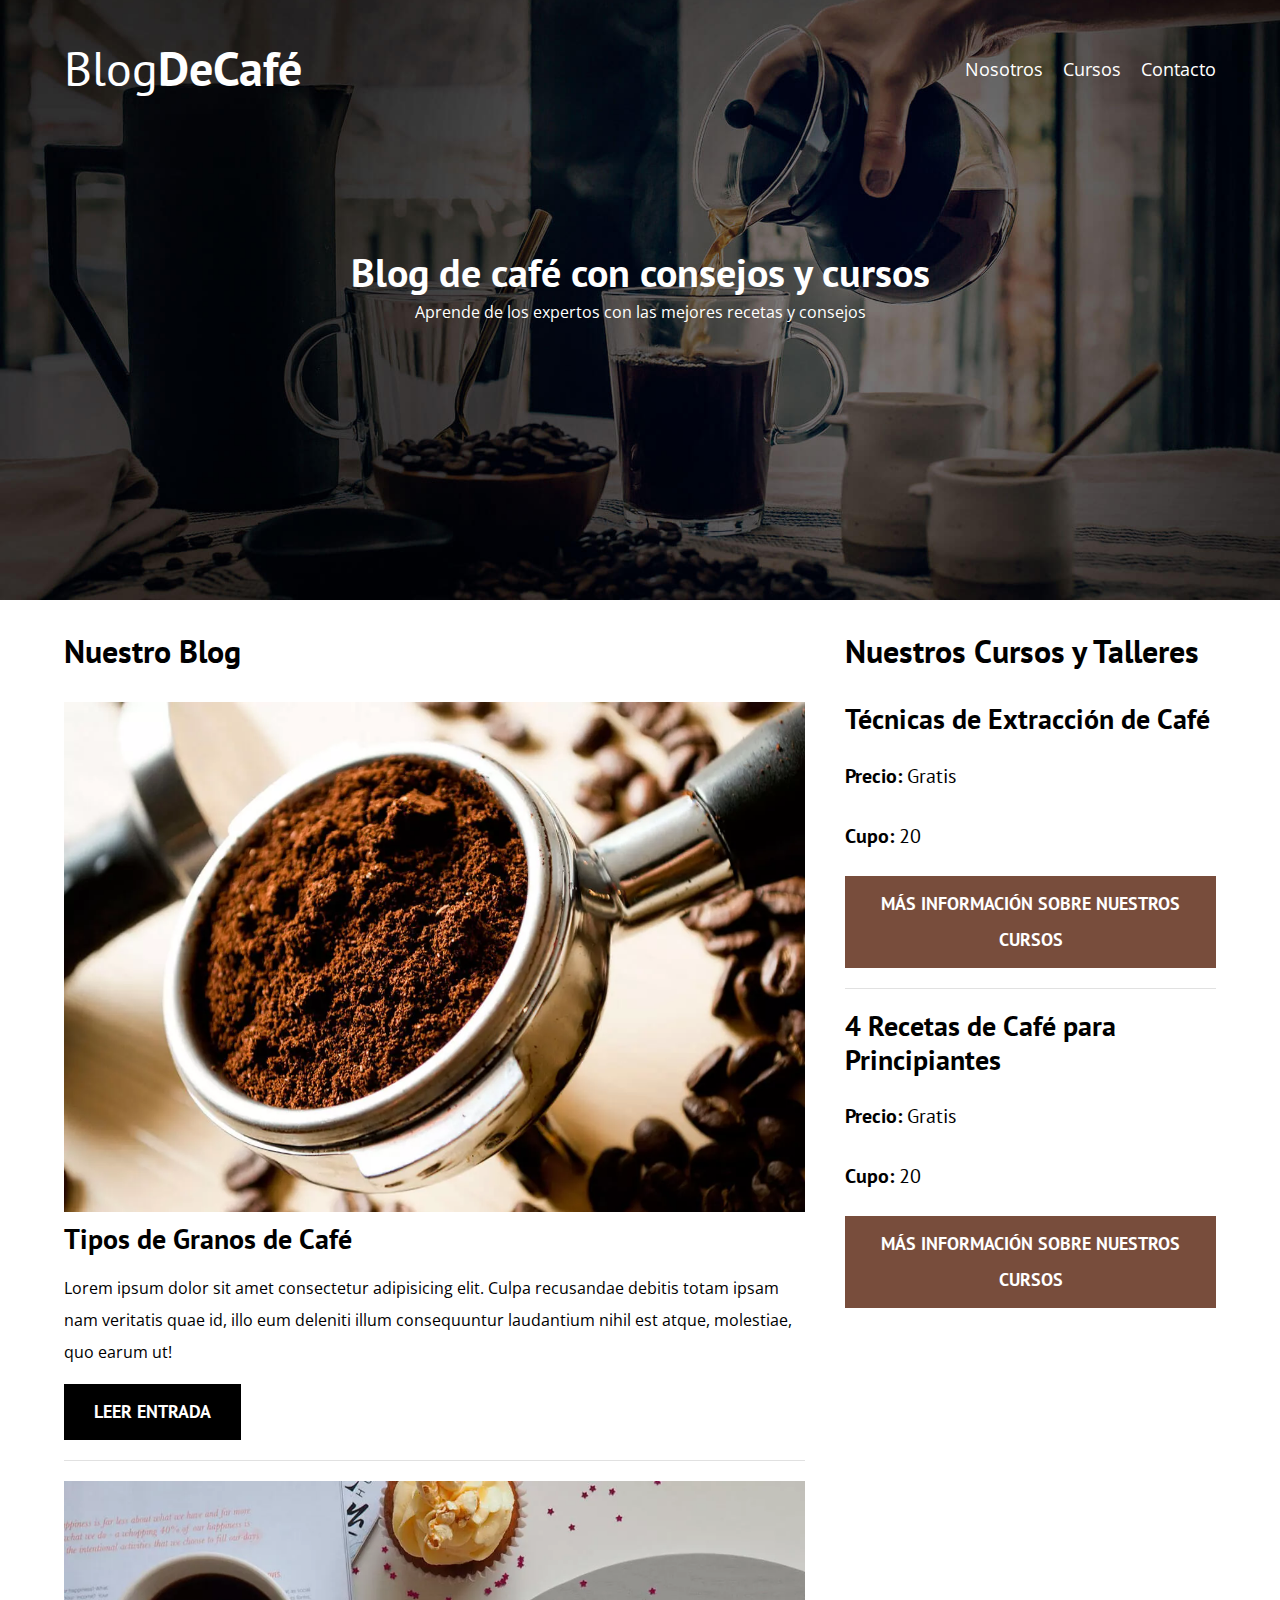
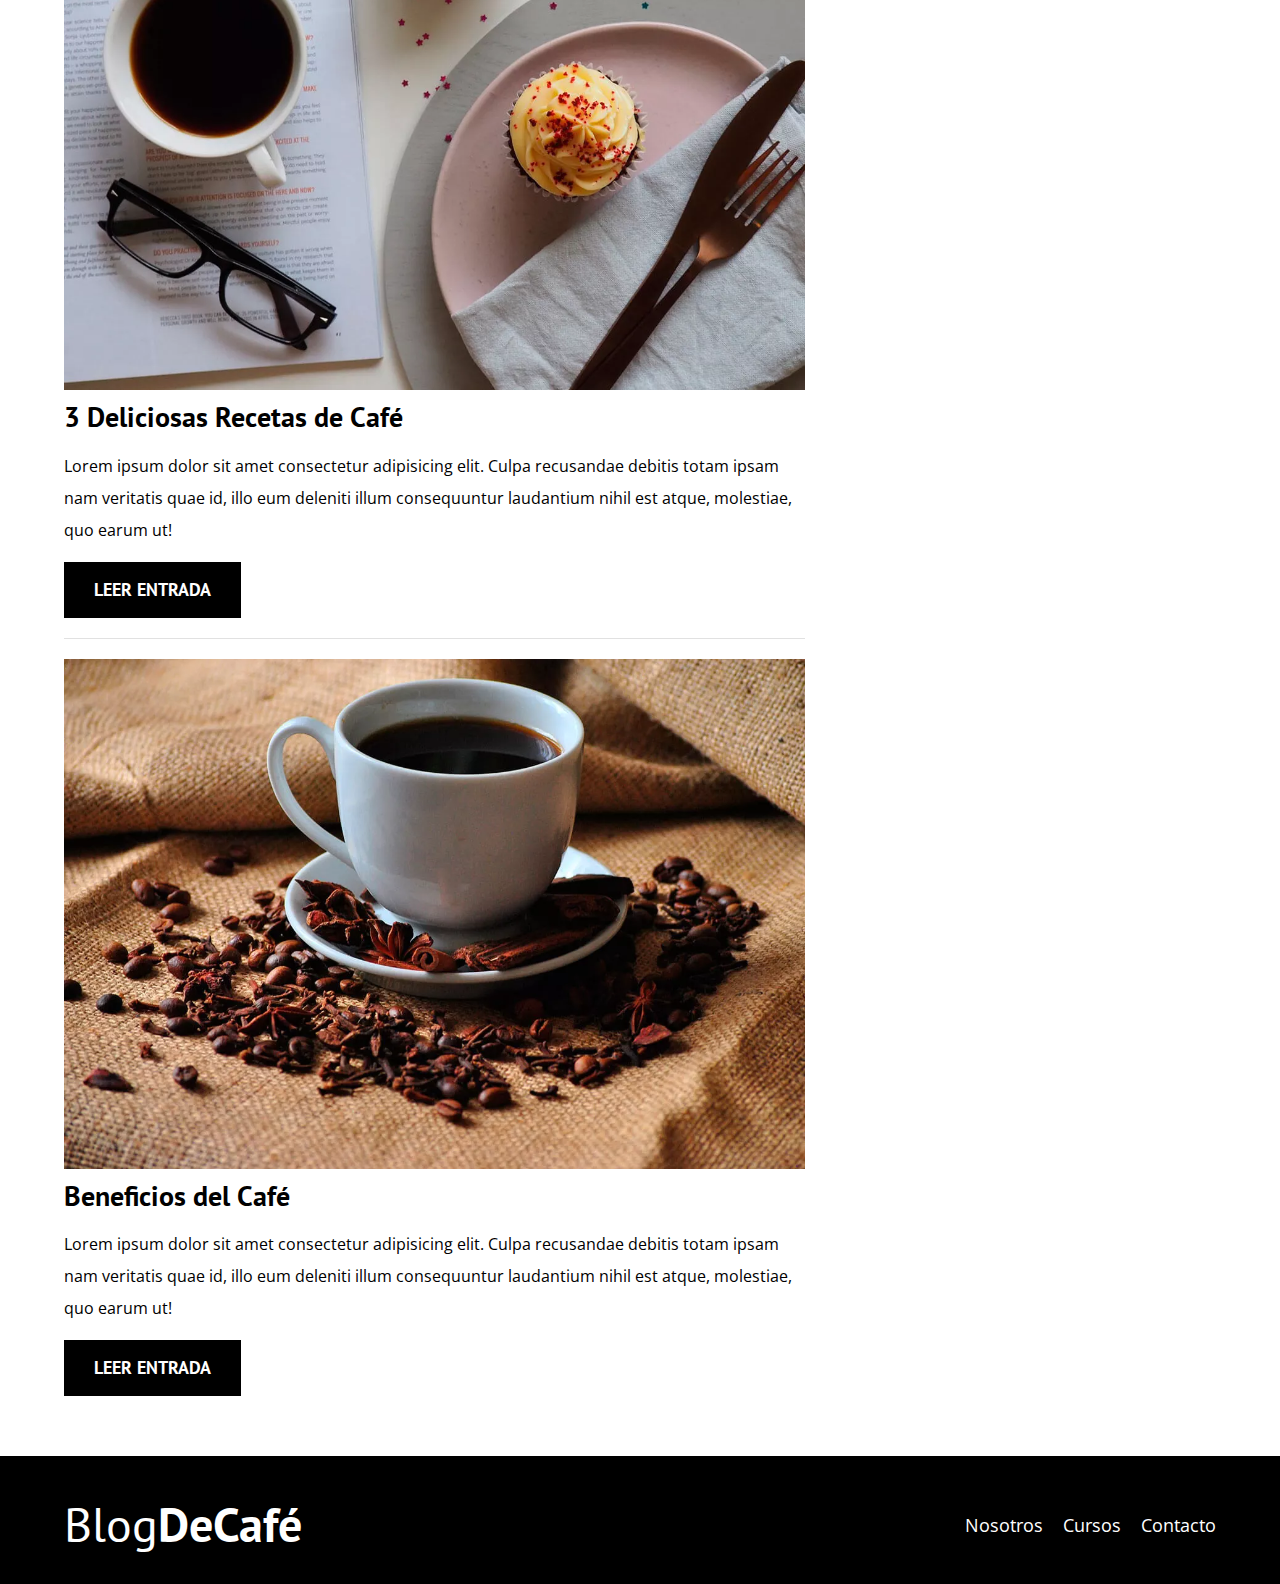
<file: index.html>
<!DOCTYPE html>
<html lang="en">

<head>
    <meta charset="UTF-8">
    <meta http-equiv="X-UA-Compatible" content="IE=edge">
    <meta name="viewport" content="width=device-width, initial-scale=1.0">
    <meta name="description" content="Página Web de Blog de Café">
    <link rel="prefetch" href="cursos.html" as="cursos">
    <link rel="preload" href="css/normalize.css" as="style">
    <link rel="stylesheet" href="css/normalize.css">
    <link rel="preload" href="css/styles.css" as="style">
    <link rel="stylesheet" href="css/styles.css">
    <link rel="preload"
        href="https://fonts.googleapis.com/css2?family=Open+Sans&family=PT+Sans:wght@400;700&display=swap"
        crossorigin="crossorigin" as="font">
    <link href="https://fonts.googleapis.com/css2?family=Open+Sans&family=PT+Sans:wght@400;700&display=swap"
        rel="stylesheet">
    <title>Blog de Café</title>
</head>

<body>
    <header class="header">
        <div class="contenedor">
            <div class="barra">
                <a class="logo" href="index.html">
                    <h1 class="logo__nombre no-margin centrar-texto">Blog<span class="logo__bold">DeCafé</span></h1>
                </a>
                <nav class="navegacion">
                    <a class="navegacion__enlace" href="nosotros.html">Nosotros</a>
                    <a class="navegacion__enlace" href="cursos.html">Cursos</a>
                    <a class="navegacion__enlace" href="contacto.html">Contacto</a>
                </nav>
            </div>
        </div>
        <div class="header__texto">
            <h2 class="no-margin">Blog de café con consejos y cursos</h2>
            <p class="no-margin">Aprende de los expertos con las mejores recetas y consejos</p>
        </div>
    </header>
    <div class="contenedor contenido-principal">
        <main class="blog">
            <h3>Nuestro Blog</h3>
            <article class="entrada">
                <div class="entrada__imagen">
                    <picture>
                        <source loading="lazy" srcset="img/blog1.webp" type="image/webp">
                        <img loading="lazy" src="img/blog1.jpg" alt="Imagen Blog">
                    </picture>
                </div>
                <div class="entrada__contenido">
                    <h4 class="no-margin">Tipos de Granos de Café</h4>
                    <p>Lorem ipsum dolor sit amet consectetur adipisicing elit. Culpa recusandae debitis totam ipsam nam
                        veritatis quae id, illo eum deleniti illum consequuntur laudantium nihil est atque, molestiae,
                        quo earum ut!</p>
                    <a href="entrada.html" class="boton boton--primario">Leer Entrada</a>
                </div>
            </article>
            <article class="entrada">
                <div class="entrada__imagen">
                    <picture>
                        <source loading="lazy" srcset="img/blog2.webp" type="image/webp">
                        <img loading="lazy" src="img/blog2.jpg" alt="Imagen Blog">
                    </picture>
                </div>
                <div class="entrada__contenido">
                    <h4 class="no-margin">3 Deliciosas Recetas de Café</h4>
                    <p>Lorem ipsum dolor sit amet consectetur adipisicing elit. Culpa recusandae debitis totam ipsam nam
                        veritatis quae id, illo eum deleniti illum consequuntur laudantium nihil est atque, molestiae,
                        quo earum ut!</p>
                    <a href="entrada.html" class="boton boton--primario">Leer Entrada</a>
                </div>
            </article>
            <article class="entrada">
                <div class="entrada__imagen">
                    <picture>
                        <source loading="lazy" srcset="img/blog3.webp" type="image/webp">
                        <img loading="lazy" src="img/blog3.jpg" alt="Imagen Blog">
                    </picture>
                </div>
                <div class="entrada__contenido">
                    <h4 class="no-margin">Beneficios del Café</h4>
                    <p>Lorem ipsum dolor sit amet consectetur adipisicing elit. Culpa recusandae debitis totam ipsam nam
                        veritatis quae id, illo eum deleniti illum consequuntur laudantium nihil est atque, molestiae,
                        quo earum ut!</p>
                    <a href="entrada.html" class="boton boton--primario">Leer Entrada</a>
                </div>
            </article>
        </main>
        <aside class="sidebar">
            <h3>Nuestros Cursos y Talleres</h3>
            <ul class="cursos no-padding">
                <li class="widget-curso">
                    <h4 class="no-margin">Técnicas de Extracción de Café</h4>
                    <p class="widget-curso__label">Precio: <span class="widget-curso__info">Gratis</span></p>
                    <p class="widget-curso__label">Cupo: <span class="widget-curso__info">20</span></p>
                    <a href="entrada.html" class="boton boton--secundario">Más Información sobre nuestros cursos</a>
                </li>
                <li class="widget-curso">
                    <h4 class="no-margin">4 Recetas de Café para Principiantes</h4>
                    <p class="widget-curso__label">Precio: <span class="widget-curso__info">Gratis</span></p>
                    <p class="widget-curso__label">Cupo: <span class="widget-curso__info">20</span></p>
                    <a href="entrada.html" class="boton boton--secundario">Más Información sobre nuestros cursos</a>
                </li>
            </ul>
        </aside>
    </div>
    <footer class="footer">
        <div class="contenedor">
            <div class="barra">
                <a class="logo" href="index.html">
                    <h1 class="logo__nombre no-margin centrar-texto">Blog<span class="logo__bold">DeCafé</span></h1>
                </a>
                <nav class="navegacion">
                    <a class="navegacion__enlace" href="nosotros.html">Nosotros</a>
                    <a class="navegacion__enlace" href="cursos.html">Cursos</a>
                    <a class="navegacion__enlace" href="contacto.html">Contacto</a>
                </nav>
            </div>
        </div>
    </footer>
</body>

</html>
</file>
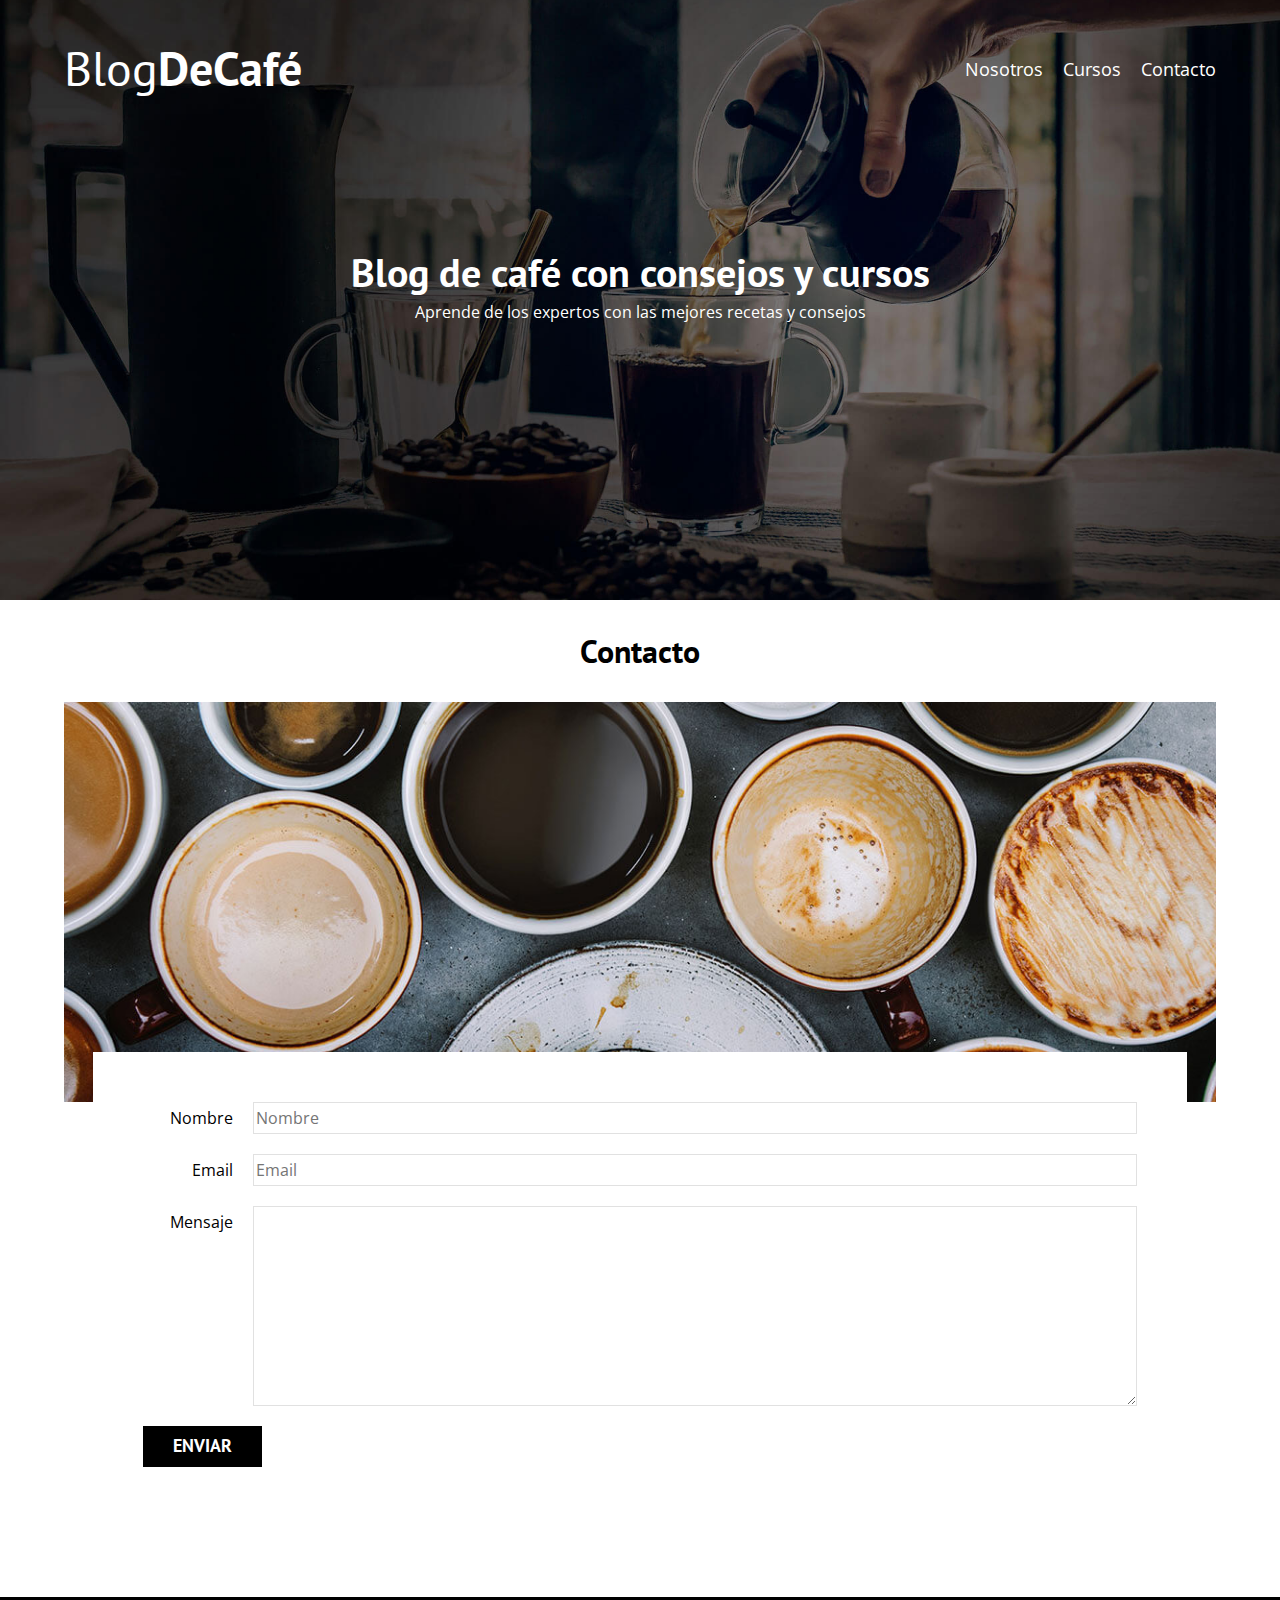
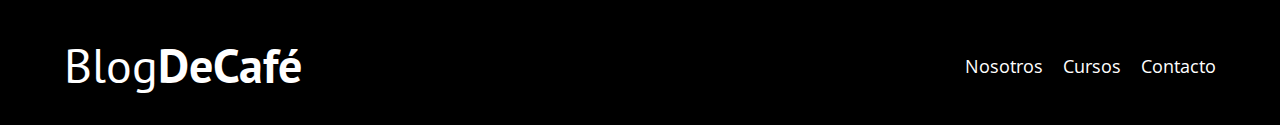
<file: contacto.html>
<!DOCTYPE html>
<html lang="en">

<head>
    <meta charset="UTF-8">
    <meta http-equiv="X-UA-Compatible" content="IE=edge">
    <meta name="viewport" content="width=device-width, initial-scale=1.0">
    <link rel="preload" href="css/normalize.css" as="style">
    <link rel="stylesheet" href="css/normalize.css">
    <link rel="preload" href="css/styles.css" as="style">
    <link rel="stylesheet" href="css/styles.css">
    <link rel="preload"
        href="https://fonts.googleapis.com/css2?family=Open+Sans&family=PT+Sans:wght@400;700&display=swap"
        crossorigin="crossorigin" as="font">
    <link href="https://fonts.googleapis.com/css2?family=Open+Sans&family=PT+Sans:wght@400;700&display=swap"
        rel="stylesheet">
    <title>Blog de Café</title>
</head>

<body>
    <header class="header">
        <div class="contenedor">
            <div class="barra">
                <a class="logo" href="index.html">
                    <h1 class="logo__nombre no-margin centrar-texto">Blog<span class="logo__bold">DeCafé</span></h1>
                </a>
                <nav class="navegacion">
                    <a class="navegacion__enlace" href="nosotros.html">Nosotros</a>
                    <a class="navegacion__enlace" href="cursos.html">Cursos</a>
                    <a class="navegacion__enlace" href="contacto.html">Contacto</a>
                </nav>
            </div>
        </div>
        <div class="header__texto">
            <h2 class="no-margin">Blog de café con consejos y cursos</h2>
            <p class="no-margin">Aprende de los expertos con las mejores recetas y consejos</p>
        </div>
    </header>
    <main class="contenedor">
        <h3 class="centrar-texto">Contacto</h3>
        <div class="contacto-bg"></div>
        <form class="formulario">
            <div class="campo">
                <label class="campo__label" for="nombre">Nombre</label>
                <input class="campo__field" type="text" placeholder="Nombre" id="nombre">
            </div>
            <div class="campo">
                <label class="campo__label" for="email">Email</label>
                <input class="campo__field" type="email" placeholder="Email" id="email">
            </div>
            <div class="campo">
                <label class="campo__label" for="mensaje">Mensaje</label>
                <textarea class="campo__field campo__field--textarea" id="mensaje"></textarea>
            </div>
            <div class="campo">
                <input type="submit" value="Enviar" class="boton boton--primario">
            </div>
        </form>
    </main>
    <footer class="footer">
        <div class="contenedor">
            <div class="barra">
                <a class="logo" href="index.html">
                    <h1 class="logo__nombre no-margin centrar-texto">Blog<span class="logo__bold">DeCafé</span></h1>
                </a>
                <nav class="navegacion">
                    <a class="navegacion__enlace" href="nosotros.html">Nosotros</a>
                    <a class="navegacion__enlace" href="cursos.html">Cursos</a>
                    <a class="navegacion__enlace" href="contacto.html">Contacto</a>
                </nav>
            </div>
        </div>
    </footer>
</body>

</html>
</file>
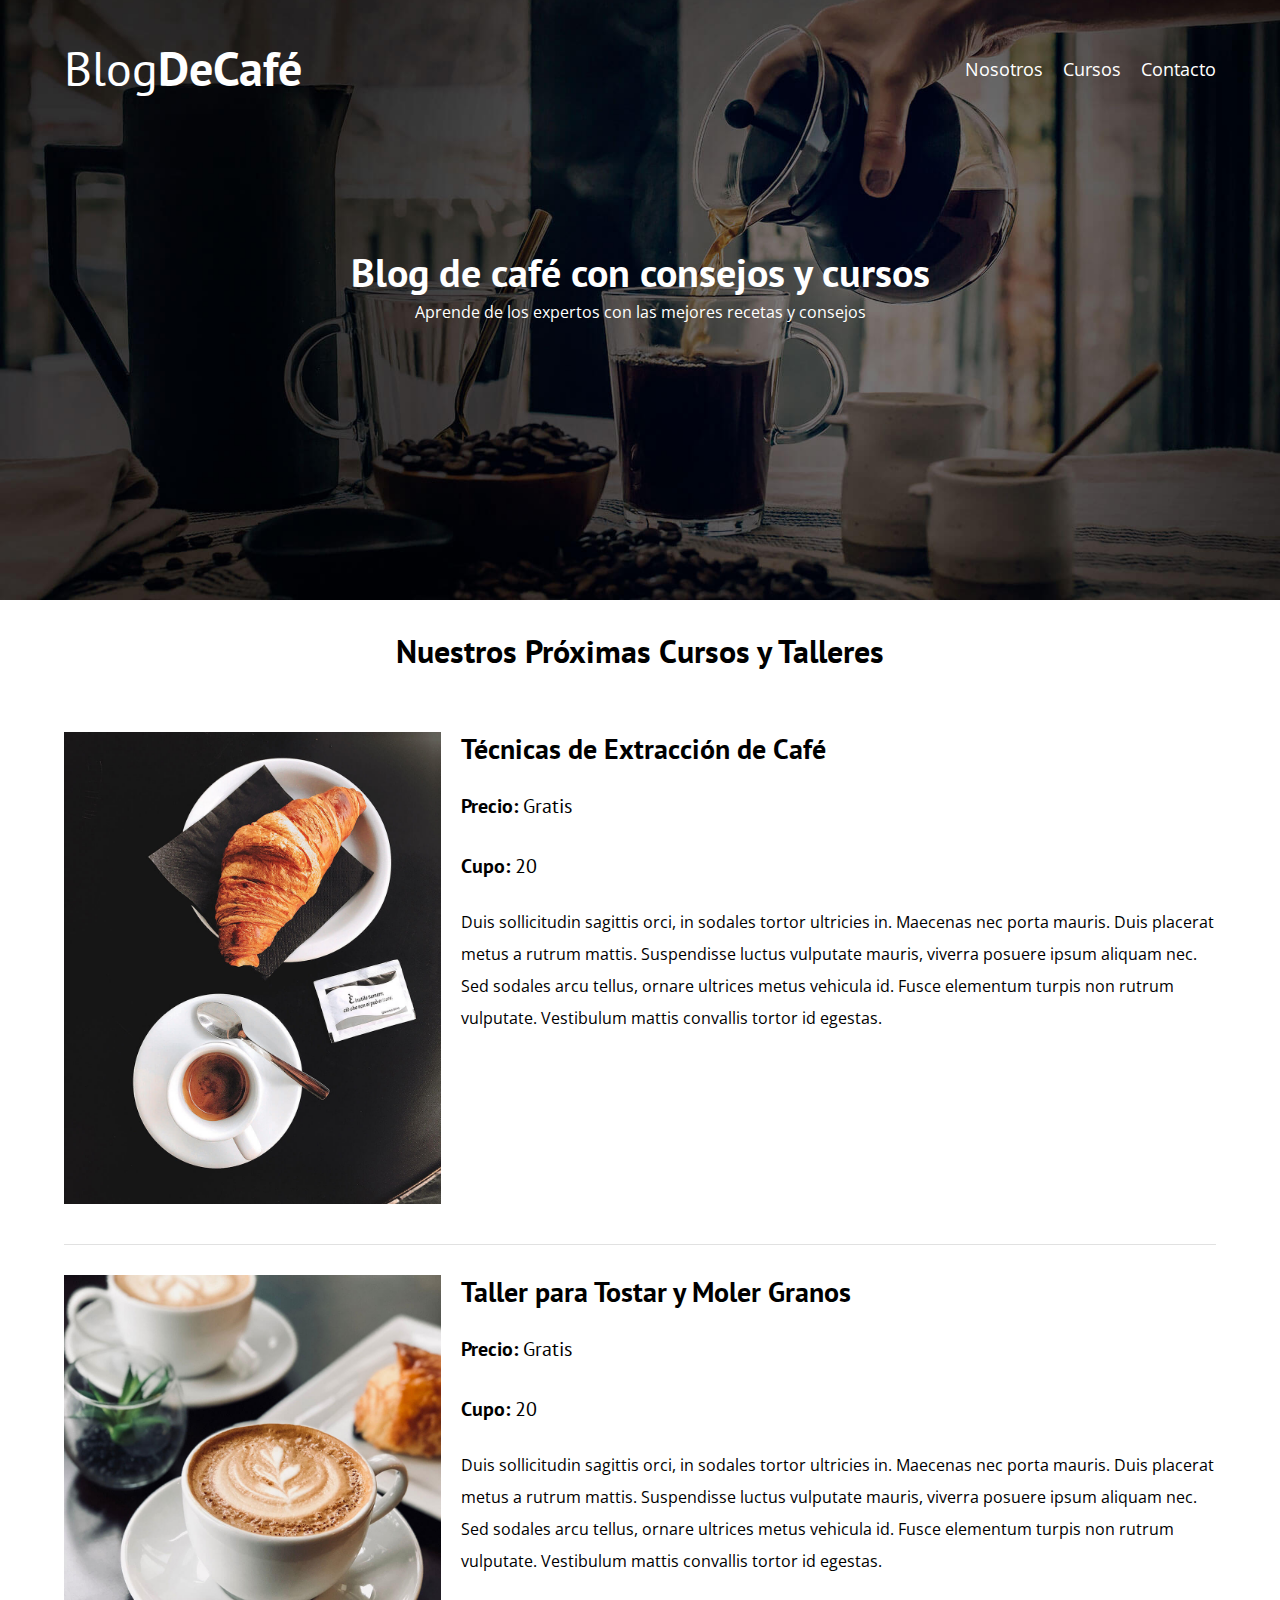
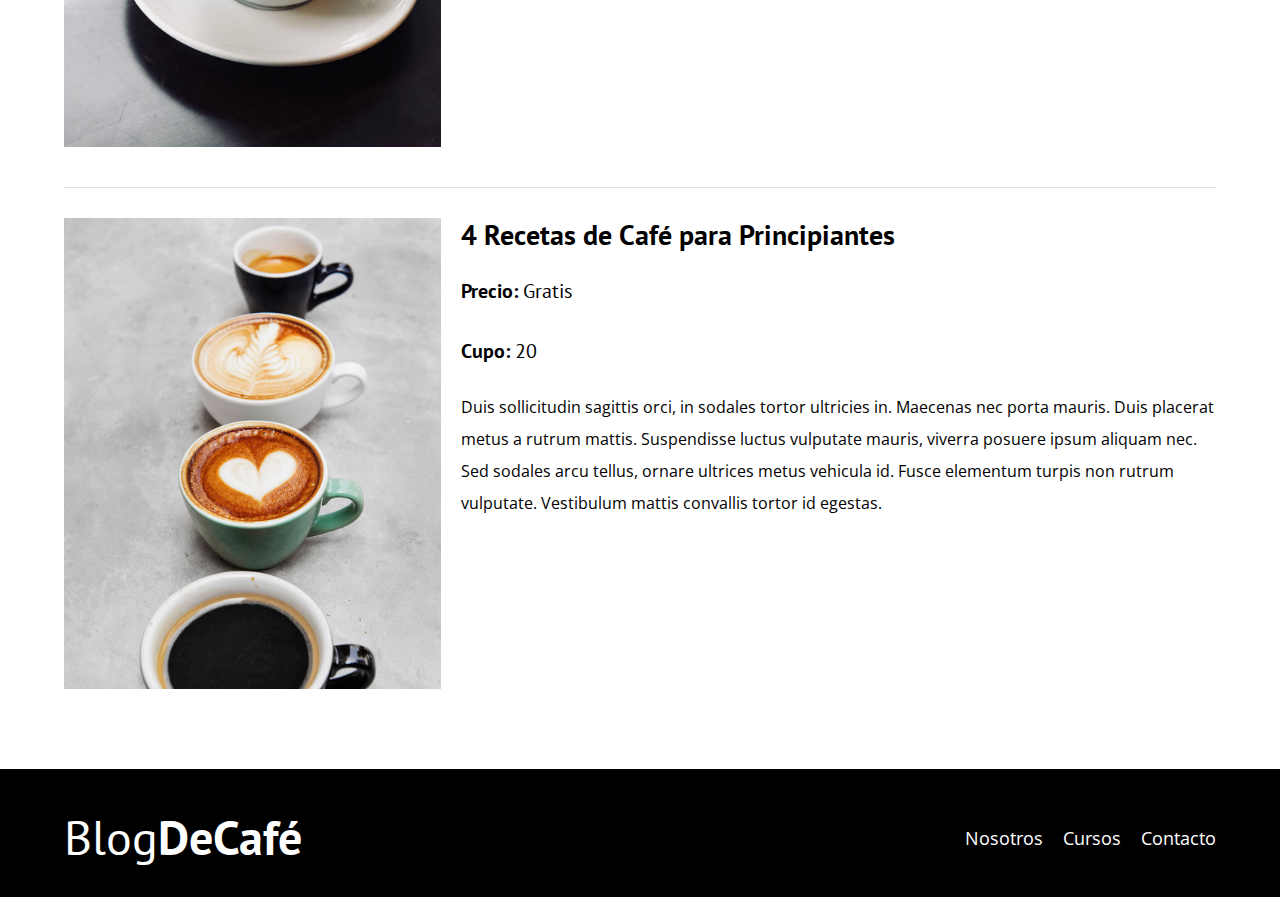
<file: cursos.html>
<!DOCTYPE html>
<html lang="en">

<head>
    <meta charset="UTF-8">
    <meta http-equiv="X-UA-Compatible" content="IE=edge">
    <meta name="viewport" content="width=device-width, initial-scale=1.0">
    <link rel="preload" href="css/normalize.css" as="style">
    <link rel="stylesheet" href="css/normalize.css">
    <link rel="preload" href="css/styles.css" as="style">
    <link rel="stylesheet" href="css/styles.css">
    <link rel="preload"
        href="https://fonts.googleapis.com/css2?family=Open+Sans&family=PT+Sans:wght@400;700&display=swap"
        crossorigin="crossorigin" as="font">
    <link href="https://fonts.googleapis.com/css2?family=Open+Sans&family=PT+Sans:wght@400;700&display=swap"
        rel="stylesheet">
    <title>Blog de Café</title>
</head>

<body>
    <header class="header">
        <div class="contenedor">
            <div class="barra">
                <a class="logo" href="index.html">
                    <h1 class="logo__nombre no-margin centrar-texto">Blog<span class="logo__bold">DeCafé</span></h1>
                </a>
                <nav class="navegacion">
                    <a class="navegacion__enlace" href="nosotros.html">Nosotros</a>
                    <a class="navegacion__enlace" href="cursos.html">Cursos</a>
                    <a class="navegacion__enlace" href="contacto.html">Contacto</a>
                </nav>
            </div>
        </div>
        <div class="header__texto">
            <h2 class="no-margin">Blog de café con consejos y cursos</h2>
            <p class="no-margin">Aprende de los expertos con las mejores recetas y consejos</p>
        </div>
    </header>
    <main class="contenedor">
        <h3 class="centrar-texto">Nuestros Próximas Cursos y Talleres</h3>
        <div class="curso">
            <div class="curso__imagen">
                <img loading="lazy" src="img/curso1.jpg" alt="Imagen del Curso">
            </div>
            <div class="curso__informacion">
                <h4 class="no-margin">Técnicas de Extracción de Café</h4>
                <p class="curso__label">Precio: <span class="curso__info">Gratis</span></p>
                <p class="curso__label">Cupo: <span class="curso__info">20</span></p>
                <p class="curso__descripcion">
                    Duis sollicitudin sagittis orci, in sodales tortor ultricies in. Maecenas nec porta mauris. Duis
                    placerat metus a rutrum mattis. Suspendisse luctus vulputate mauris, viverra posuere ipsum aliquam
                    nec. Sed sodales arcu tellus, ornare ultrices metus vehicula id. Fusce elementum turpis non rutrum
                    vulputate. Vestibulum mattis convallis tortor id egestas.
                </p>
            </div>
        </div>
        <div class="curso">
            <div class="curso__imagen">
                <img loading="lazy" src="img/curso2.jpg" alt="Imagen del Curso">
            </div>
            <div class="curso__informacion">
                <h4 class="no-margin">Taller para Tostar y Moler Granos</h4>
                <p class="curso__label">Precio: <span class="curso__info">Gratis</span></p>
                <p class="curso__label">Cupo: <span class="curso__info">20</span></p>
                <p class="curso__descripcion">
                    Duis sollicitudin sagittis orci, in sodales tortor ultricies in. Maecenas nec porta mauris. Duis
                    placerat metus a rutrum mattis. Suspendisse luctus vulputate mauris, viverra posuere ipsum aliquam
                    nec. Sed sodales arcu tellus, ornare ultrices metus vehicula id. Fusce elementum turpis non rutrum
                    vulputate. Vestibulum mattis convallis tortor id egestas.
                </p>
            </div>
        </div>
        <div class="curso">
            <div class="curso__imagen">
                <img loading="lazy" src="img/curso3.jpg" alt="Imagen del Curso">
            </div>
            <div class="curso__informacion">
                <h4 class="no-margin">4 Recetas de Café para Principiantes</h4>
                <p class="curso__label">Precio: <span class="curso__info">Gratis</span></p>
                <p class="curso__label">Cupo: <span class="curso__info">20</span></p>
                <p class="curso__descripcion">
                    Duis sollicitudin sagittis orci, in sodales tortor ultricies in. Maecenas nec porta mauris. Duis
                    placerat metus a rutrum mattis. Suspendisse luctus vulputate mauris, viverra posuere ipsum aliquam
                    nec. Sed sodales arcu tellus, ornare ultrices metus vehicula id. Fusce elementum turpis non rutrum
                    vulputate. Vestibulum mattis convallis tortor id egestas.
                </p>
            </div>
        </div>
    </main>
    <footer class="footer">
        <div class="contenedor">
            <div class="barra">
                <a class="logo" href="index.html">
                    <h1 class="logo__nombre no-margin centrar-texto">Blog<span class="logo__bold">DeCafé</span></h1>
                </a>
                <nav class="navegacion">
                    <a class="navegacion__enlace" href="nosotros.html">Nosotros</a>
                    <a class="navegacion__enlace" href="cursos.html">Cursos</a>
                    <a class="navegacion__enlace" href="contacto.html">Contacto</a>
                </nav>
            </div>
        </div>
    </footer>
</body>

</html>
</file>
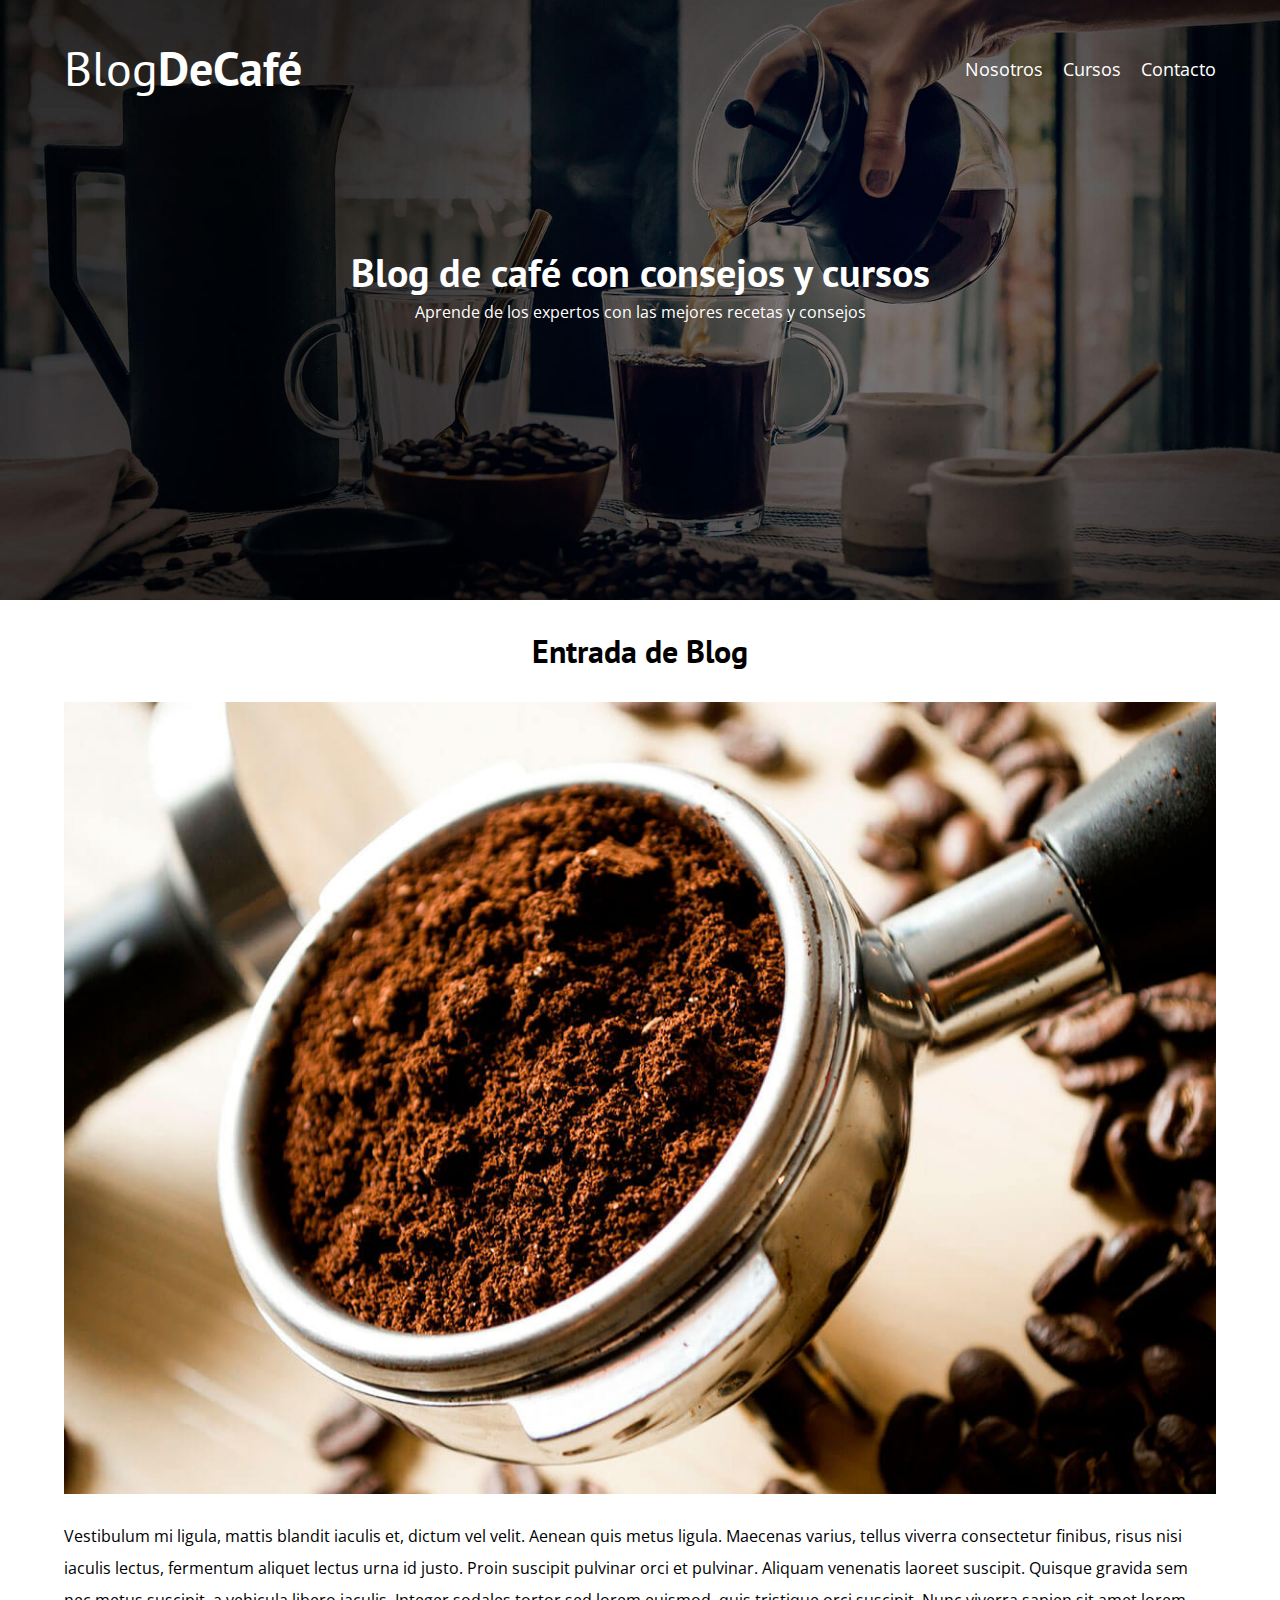
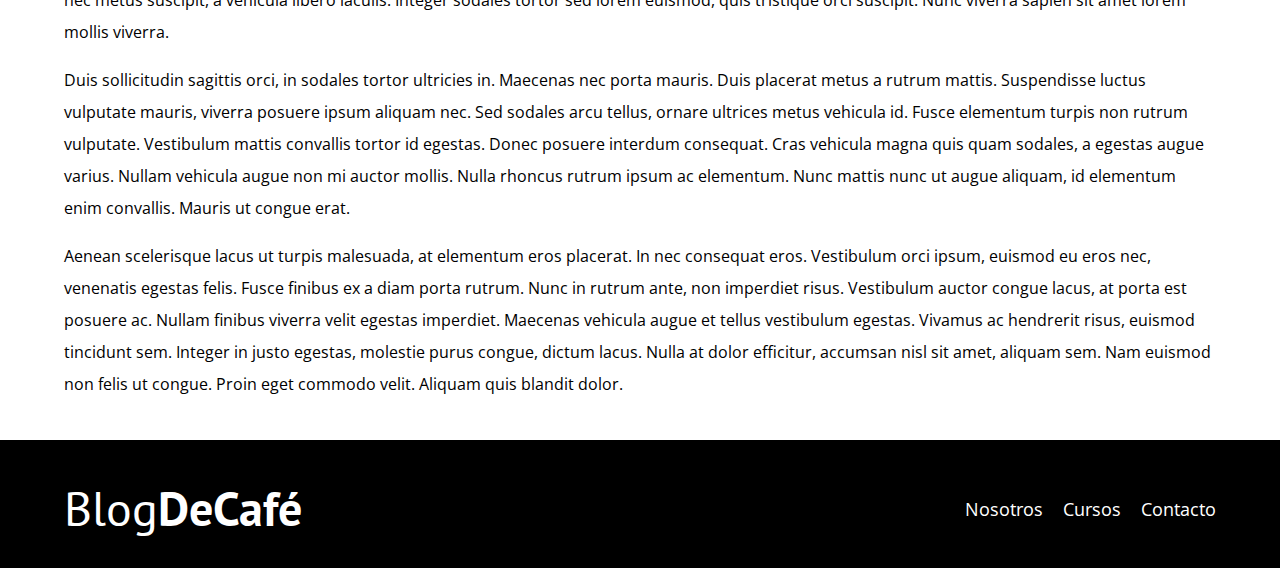
<file: entrada.html>
<!DOCTYPE html>
<html lang="en">

<head>
    <meta charset="UTF-8">
    <meta http-equiv="X-UA-Compatible" content="IE=edge">
    <meta name="viewport" content="width=device-width, initial-scale=1.0">
    <link rel="preload" href="css/normalize.css" as="style">
    <link rel="stylesheet" href="css/normalize.css">
    <link rel="preload" href="css/styles.css" as="style">
    <link rel="stylesheet" href="css/styles.css">
    <link rel="preload"
        href="https://fonts.googleapis.com/css2?family=Open+Sans&family=PT+Sans:wght@400;700&display=swap"
        crossorigin="crossorigin" as="font">
    <link href="https://fonts.googleapis.com/css2?family=Open+Sans&family=PT+Sans:wght@400;700&display=swap"
        rel="stylesheet">
    <title>Blog de Café</title>
</head>

<body>
    <header class="header">
        <div class="contenedor">
            <div class="barra">
                <a class="logo" href="index.html">
                    <h1 class="logo__nombre no-margin centrar-texto">Blog<span class="logo__bold">DeCafé</span></h1>
                </a>
                <nav class="navegacion">
                    <a class="navegacion__enlace" href="nosotros.html">Nosotros</a>
                    <a class="navegacion__enlace" href="cursos.html">Cursos</a>
                    <a class="navegacion__enlace" href="contacto.html">Contacto</a>
                </nav>
            </div>
        </div>
        <div class="header__texto">
            <h2 class="no-margin">Blog de café con consejos y cursos</h2>
            <p class="no-margin">Aprende de los expertos con las mejores recetas y consejos</p>
        </div>
    </header>
    <main class="contenedor">
        <h3 class="centrar-texto">Entrada de Blog</h3>
        <img src="img/blog1.jpg" alt="Imagen del Blog">
        <p>Vestibulum mi ligula, mattis blandit iaculis et, dictum vel velit. Aenean quis metus ligula. Maecenas varius,
            tellus viverra consectetur finibus, risus nisi iaculis lectus, fermentum aliquet lectus urna id justo. Proin
            suscipit pulvinar orci et pulvinar. Aliquam venenatis laoreet suscipit. Quisque gravida sem nec metus
            suscipit,
            a vehicula libero iaculis. Integer sodales tortor sed lorem euismod, quis tristique orci suscipit. Nunc
            viverra
            sapien sit amet lorem mollis viverra.</p>

        <p>Duis sollicitudin sagittis orci, in sodales tortor ultricies in. Maecenas nec porta mauris. Duis placerat
            metus
            a rutrum mattis. Suspendisse luctus vulputate mauris, viverra posuere ipsum aliquam nec. Sed sodales arcu
            tellus, ornare ultrices metus vehicula id. Fusce elementum turpis non rutrum vulputate. Vestibulum mattis
            convallis tortor id egestas. Donec posuere interdum consequat. Cras vehicula magna quis quam sodales, a
            egestas
            augue varius. Nullam vehicula augue non mi auctor mollis. Nulla rhoncus rutrum ipsum ac elementum. Nunc
            mattis
            nunc ut augue aliquam, id elementum enim convallis. Mauris ut congue erat.</p>

        <p>Aenean scelerisque lacus ut turpis malesuada, at elementum eros placerat. In nec consequat eros. Vestibulum
            orci
            ipsum, euismod eu eros nec, venenatis egestas felis. Fusce finibus ex a diam porta rutrum. Nunc in rutrum
            ante,
            non imperdiet risus. Vestibulum auctor congue lacus, at porta est posuere ac. Nullam finibus viverra velit
            egestas imperdiet. Maecenas vehicula augue et tellus vestibulum egestas. Vivamus ac hendrerit risus, euismod
            tincidunt sem. Integer in justo egestas, molestie purus congue, dictum lacus. Nulla at dolor efficitur,
            accumsan
            nisl sit amet, aliquam sem. Nam euismod non felis ut congue. Proin eget commodo velit. Aliquam quis blandit
            dolor.</p>
    </main>
    <footer class="footer">
        <div class="contenedor">
            <div class="barra">
                <a class="logo" href="index.html">
                    <h1 class="logo__nombre no-margin centrar-texto">Blog<span class="logo__bold">DeCafé</span></h1>
                </a>
                <nav class="navegacion">
                    <a class="navegacion__enlace" href="nosotros.html">Nosotros</a>
                    <a class="navegacion__enlace" href="cursos.html">Cursos</a>
                    <a class="navegacion__enlace" href="contacto.html">Contacto</a>
                </nav>
            </div>
        </div>
    </footer>
</body>

</html>
</file>
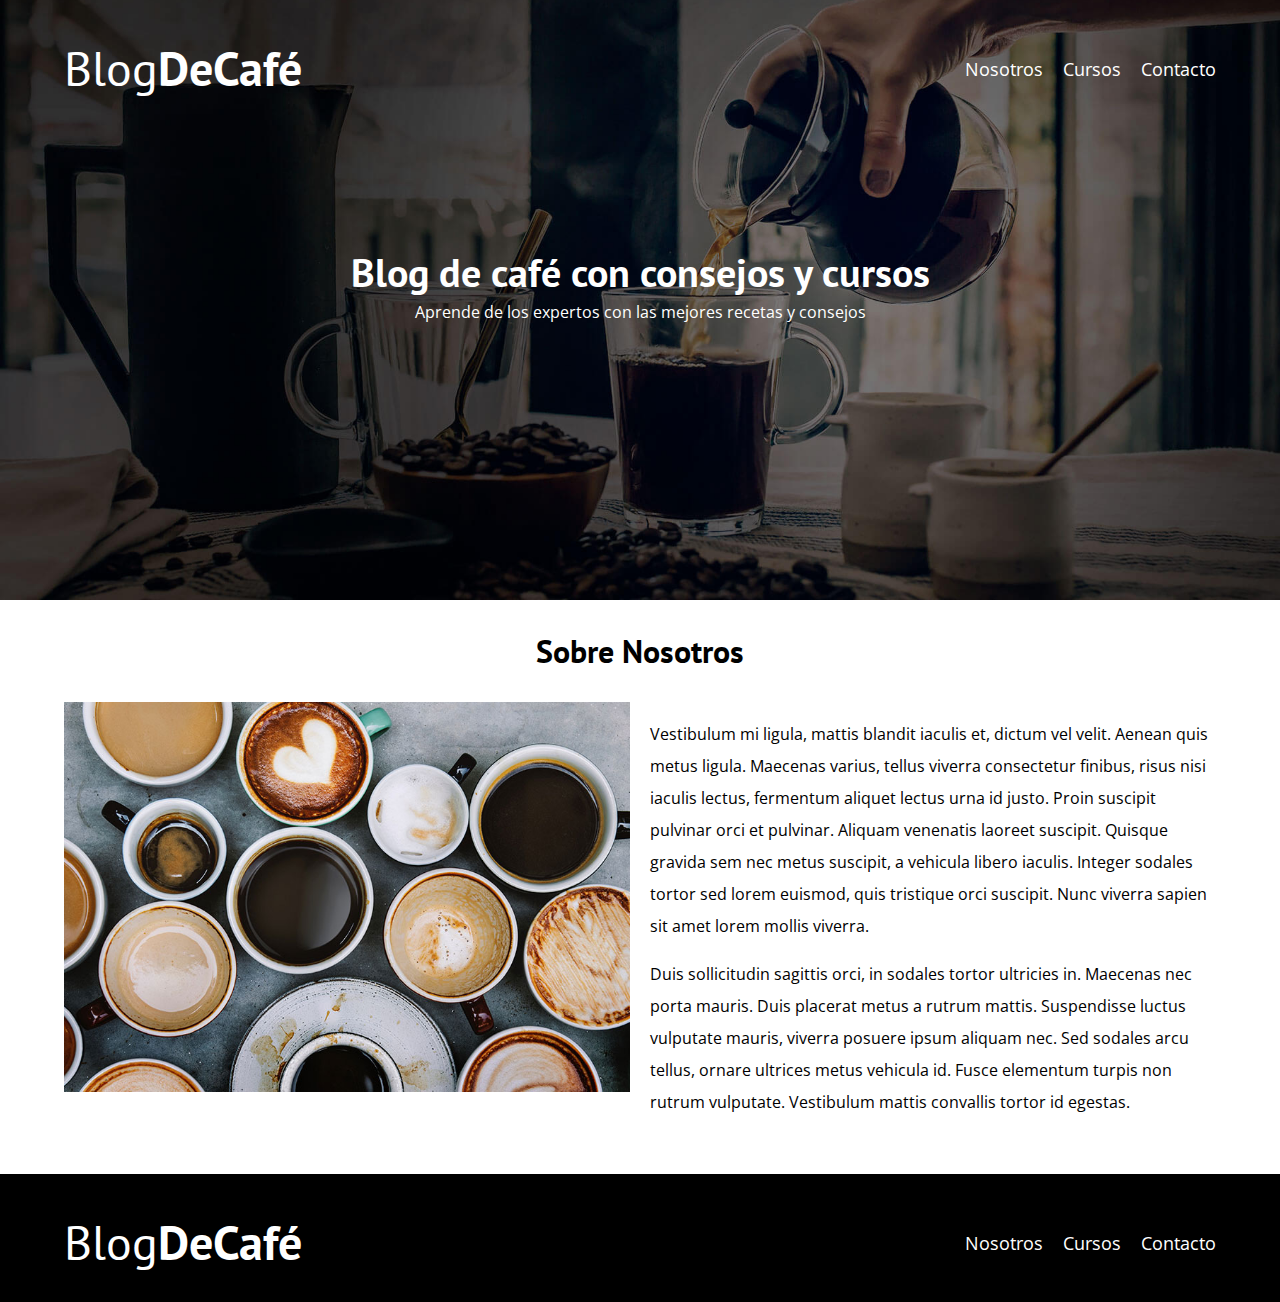
<file: nosotros.html>
<!DOCTYPE html>
<html lang="en">

<head>
    <meta charset="UTF-8">
    <meta http-equiv="X-UA-Compatible" content="IE=edge">
    <meta name="viewport" content="width=device-width, initial-scale=1.0">
    <link rel="preload" href="css/normalize.css" as="style">
    <link rel="stylesheet" href="css/normalize.css">
    <link rel="preload" href="css/styles.css" as="style">
    <link rel="stylesheet" href="css/styles.css">
    <link rel="preload"
        href="https://fonts.googleapis.com/css2?family=Open+Sans&family=PT+Sans:wght@400;700&display=swap"
        crossorigin="crossorigin" as="font">
    <link href="https://fonts.googleapis.com/css2?family=Open+Sans&family=PT+Sans:wght@400;700&display=swap"
        rel="stylesheet">
    <title>Blog de Café</title>
</head>

<body>
    <header class="header">
        <div class="contenedor">
            <div class="barra">
                <a class="logo" href="index.html">
                    <h1 class="logo__nombre no-margin centrar-texto">Blog<span class="logo__bold">DeCafé</span></h1>
                </a>
                <nav class="navegacion">
                    <a class="navegacion__enlace" href="nosotros.html">Nosotros</a>
                    <a class="navegacion__enlace" href="cursos.html">Cursos</a>
                    <a class="navegacion__enlace" href="contacto.html">Contacto</a>
                </nav>
            </div>
        </div>
        <div class="header__texto">
            <h2 class="no-margin">Blog de café con consejos y cursos</h2>
            <p class="no-margin">Aprende de los expertos con las mejores recetas y consejos</p>
        </div>
    </header>
    <main class="contenedor">
        <h3 class="centrar-texto">Sobre Nosotros</h3>
        <div class="sobre-nosotros">
            <div class="sobre-nosotros__imagen">
                <img src="img/nosotros.jpg" alt="Imagen Nosotros">
            </div>
            <div class="sobre-nosotros__texto">
                <p>Vestibulum mi ligula, mattis blandit iaculis et, dictum vel velit. Aenean quis metus ligula. Maecenas
                    varius, tellus viverra consectetur finibus, risus nisi iaculis lectus, fermentum aliquet lectus urna
                    id justo. Proin suscipit pulvinar orci et pulvinar. Aliquam venenatis laoreet suscipit. Quisque
                    gravida sem nec metus suscipit, a vehicula libero iaculis. Integer sodales tortor sed lorem euismod,
                    quis tristique orci suscipit. Nunc viverra sapien sit amet lorem mollis viverra.</p>

                <p>Duis sollicitudin sagittis orci, in sodales tortor ultricies in. Maecenas nec porta mauris. Duis
                    placerat metus a rutrum mattis. Suspendisse luctus vulputate mauris, viverra posuere ipsum aliquam
                    nec. Sed sodales arcu tellus, ornare ultrices metus vehicula id. Fusce elementum turpis non rutrum
                    vulputate. Vestibulum mattis convallis tortor id egestas.</p>
            </div>
        </div>
    </main>
    <footer class="footer">
        <div class="contenedor">
            <div class="barra">
                <a class="logo" href="index.html">
                    <h1 class="logo__nombre no-margin centrar-texto">Blog<span class="logo__bold">DeCafé</span></h1>
                </a>
                <nav class="navegacion">
                    <a class="navegacion__enlace" href="nosotros.html">Nosotros</a>
                    <a class="navegacion__enlace" href="cursos.html">Cursos</a>
                    <a class="navegacion__enlace" href="contacto.html">Contacto</a>
                </nav>
            </div>
        </div>
    </footer>
</body>

</html>
</file>
<file: css/styles.css>
:root {
    --fuenteHeading: 'PT Sans', sans-serif;
    --fuenteParrafos: 'Open Sans', sans-serif;
    --primario: #784D3C;
    --claro: #E1E1E1;
    --blanco: #FFFFFF;
    --negro: #000000;
}

html {
    box-sizing: border-box;
    font-size: 62.5%;
}

*, *:before, *:after {
    box-sizing: inherit;
}

body {
    font-family: var(--fuenteParrafos);
    font-size: 1.6rem;
    line-height: 2;
}

.contenedor {
    max-width: 120rem;
    width: 90%;
    margin: 0 auto;
}

a {
    text-decoration: none;
}

h1, h2, h3, h4 {
    font-family: var(--fuenteHeading);
    line-height: 1.2;
}

h1 {
    font-size: 4.8rem;
}

h2 {
    font-size: 4rem;
}

h3 {
    font-size: 3.2rem;
}

h4 {
    font-size: 2.8rem;
}

img {
    max-width: 100%;
}

.no-margin {
    margin: 0;
}

.no-padding {
    padding: 0;
}

.centrar-texto {
    text-align: center;
}

.header {
    background-image: url(../img/banner.jpg);
    height: 60rem;
    background-size: cover;
    background-repeat: no-repeat;
    background-position: center center;
}

.header__texto {
    text-align: center;
    color: var(--blanco);
    margin-top: 5rem;
}

.barra {
    padding-top: 4rem;
}

.logo {
    color: var(--blanco);
}

.logo__nombre {
    font-weight: 400;
}

.logo__bold {
    font-weight: 700;
}

.navegacion__enlace {
    display: block;
    text-align: center;
    font-size: 1.8rem;
    color: var(--blanco);
}

.entrada {
    border-bottom: 1px solid var(--claro);
    margin-bottom: 2rem;
}

.entrada:last-of-type {
    border: none;
    margin-bottom: 0;
}

.boton {
    display: block;
    font-family: var(--fuenteHeading);
    color: var(--blanco);
    text-align: center;
    padding: 1rem 3rem;
    font-size: 1.8rem;
    text-transform: uppercase;
    font-weight: 700;
    margin-bottom: 2rem;
    border: none;
}

.boton:hover {
    cursor: pointer;
}

.boton--primario {
    background-color: var(--negro);
}

.boton--secundario {
    background-color: var(--primario);
}

.cursos {
    list-style: none;
}

.widget-curso {
    border-bottom: 1px solid var(--claro);
    margin-bottom: 2rem;
}

.widget-curso:last-of-type {
    border: none;
    margin-bottom: 0;
}

.widget-curso__label {
    font-family: var(--fuenteHeading);
    font-weight: bold;
}

.widget-curso__info {
    font-weight: normal;
}

.widget-curso__label,
.widget-curso__info {
    font-size: 2rem;
}

.footer {
    background-color: var(--negro);
    padding-bottom: 3rem;
    margin-top: 4rem;
}

@media (min-width: 768px) {
    .header__texto {
        margin-top: 15rem;
    }
    .barra {
        display: flex;
        justify-content: space-between;
        align-items: center;
    }
    .navegacion {
        display: flex;
        gap: 2rem;
    }
    .contenido-principal {
        display: grid;
        grid-template-columns: 2fr 1fr;
        column-gap: 4rem;
    }
    .boton {
        display: inline-block;
    }
}

/** Sobre Nosotros **/

@media (min-width: 768px) {
    .sobre-nosotros {
        display: flex;
        gap: 2rem;
    }
    .sobre-nosotros__imagen,
    .sobre-nosotros__texto {
        flex-basis: 50%;
    }
}

/** Cursos **/

.curso {
    padding: 3rem 0;
    border-bottom: 1px solid var(--claro);
}

.curso:last-of-type {
    border: none;
}

.curso__label {
    font-family: var(--fuenteHeading);
    font-weight: bold;
}

.curso__info {
    font-weight: normal;
}

.curso__label,
.curso__info {
    font-size: 2rem;
}

@media (min-width: 768px) {
    .curso {
        display: grid;
        grid-template-columns: 1fr 2fr;
        column-gap: 2rem;
    }
}

/** Contacto **/

.contacto-bg {
    background-image: url(../img/contacto.jpg);
    height: 40rem;
    background-size: cover;
    background-repeat: no-repeat;
}

.formulario {
    background-color: var(--blanco);
    margin: -5rem auto 0 auto;
    width: 95%;
    padding: 5rem;
}

.campo {
    display: flex;
    margin-bottom: 2rem;
    gap: 2rem;
}

.campo__label {
    flex: 0 0 9rem;
    text-align: right;
}

.campo__field {
    flex: 1;
    border: 1px solid var(--claro);
}

.campo__field--textarea {
    height: 20rem;
}
</file>
